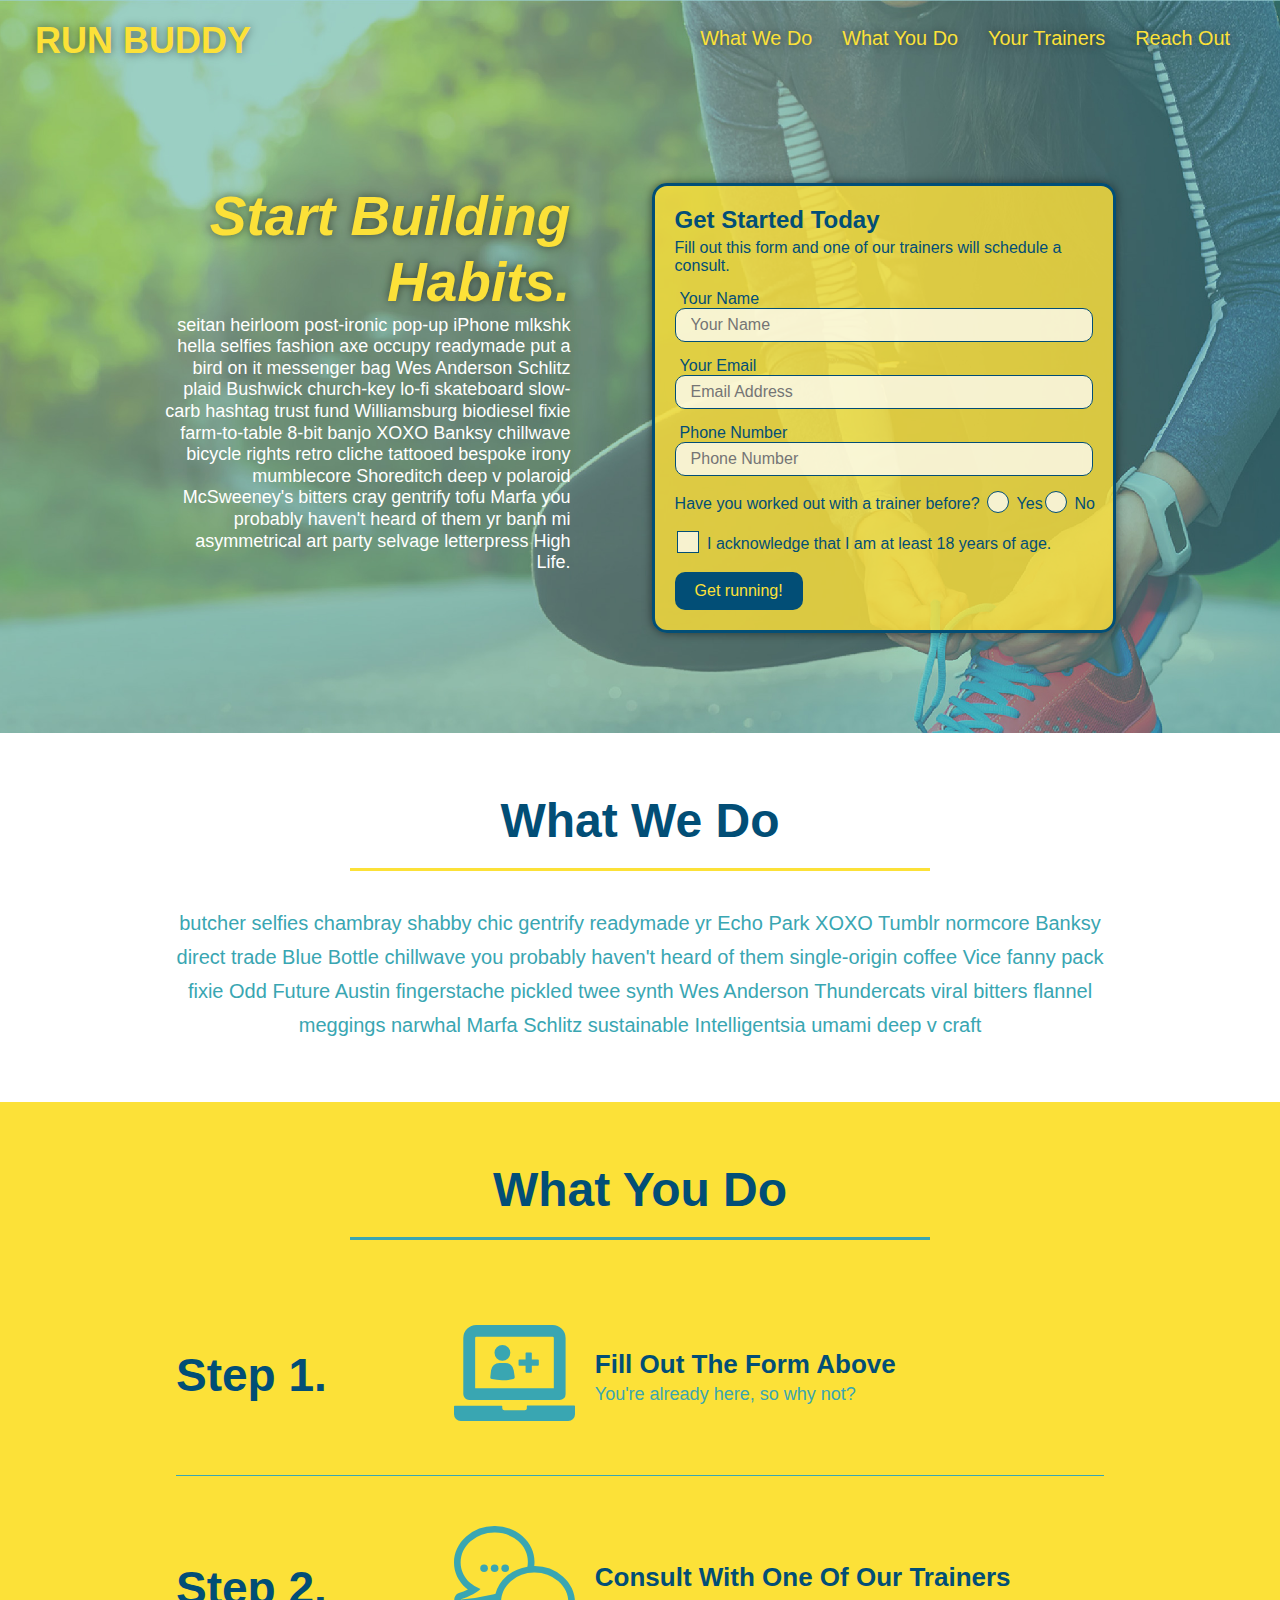
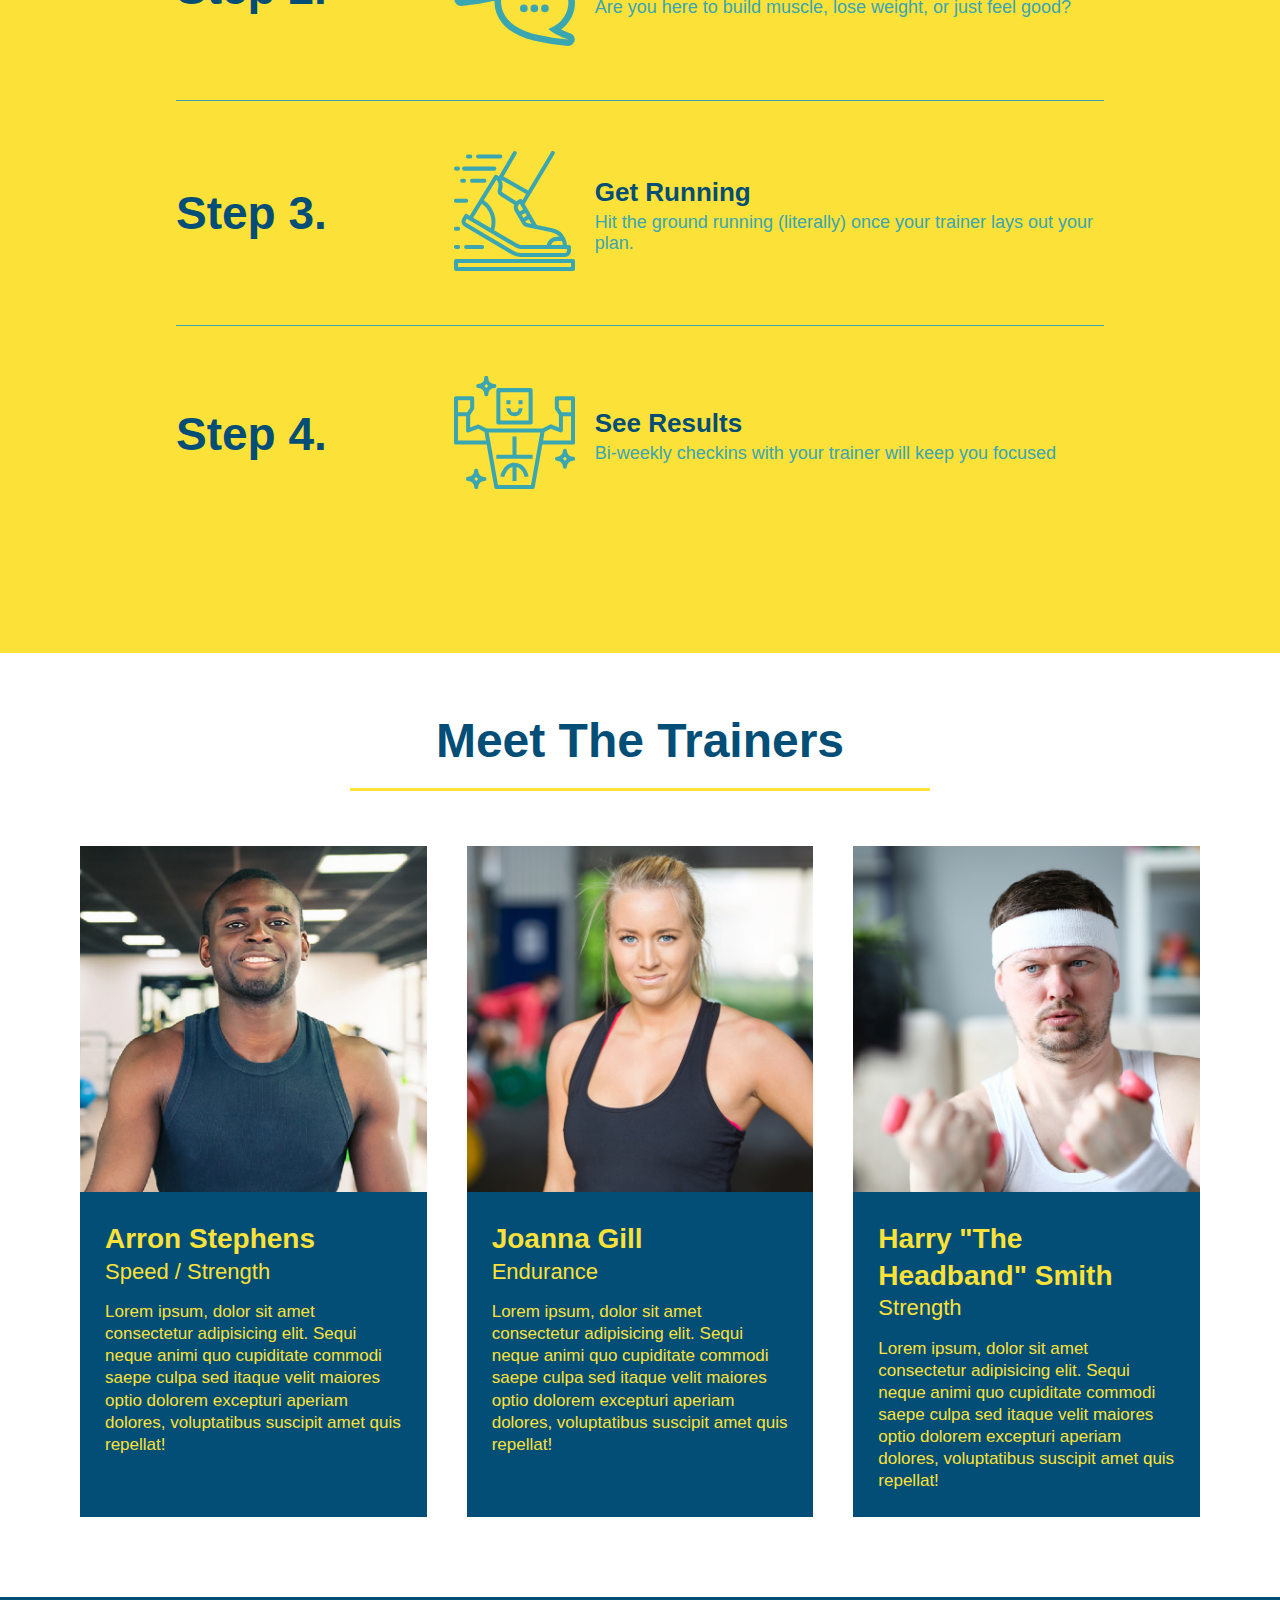
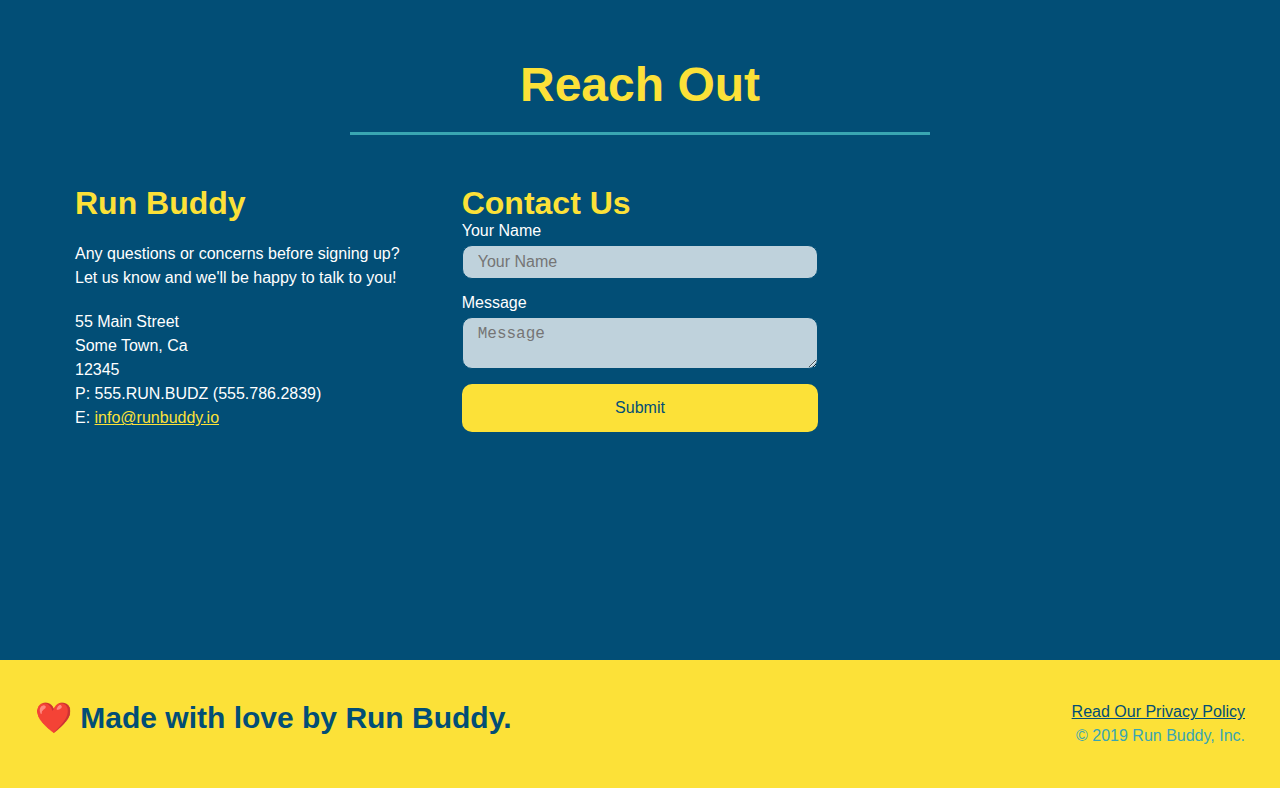
<file: index.html>
<!DOCTYPE html>
<html lang="en">
  <head>
    <meta charset="UTF-8" />
    <meta name="viewport" content="width=device-width, initial-scale=1.0" />
    <link rel="stylesheet" href="./assets/css/style.css">
    <title>Run Buddy</title>
  </head>
  <body>
    <!-- navigation tags - block level element -->
    <header>
      <h1>
        <a href="/">RUN BUDDY</a>
      </h1>
      <nav>
        <ul>
          <li>
            <a href="#what-we-do">What We Do</a>
          </li>
          <li>
            <a href="#what-you-do">What You Do</a>
          </li>
          <li>
            <a href="#your-trainers">Your Trainers</a>
          </li>
          <li>
            <a href="#reach-out">Reach Out</a>
          </li>
        </ul>
      </nav>
    </header>
    <!-- end navigation -->

    <!-- hero/jumbotron -->
    <section class="hero">
      <div class="hero-cta">
        <h2>Start Building Habits.</h2>
        <p>
          seitan heirloom post-ironic pop-up iPhone mlkshk hella selfies fashion axe occupy readymade put a bird on it
          messenger bag Wes Anderson Schlitz plaid Bushwick church-key lo-fi skateboard slow-carb hashtag trust fund
          Williamsburg biodiesel fixie farm-to-table 8-bit banjo XOXO Banksy chillwave bicycle rights retro cliche
          tattooed bespoke irony mumblecore Shoreditch deep v polaroid McSweeney's bitters cray gentrify tofu Marfa you
          probably haven't heard of them yr banh mi asymmetrical art party selvage letterpress High Life.
        </p>
      </div>

      <div class="hero-form">
        <h3>Get Started Today</h3>
        <p> Fill out this form and one of our trainers will schedule a consult. </p>
        <form>
          <label for="name">Your Name</label>
          <input type="text" placeholder="Your Name" id="name" name="name" class="form-input" />
          <label for="email">Your Email</label>
          <input type="email" placeholder="Email Address" id="email" name="email" class="form-input" />
          <label for="phone">Phone Number</label>
          <input type="tel" placeholder="Phone Number" name="phone" id="phone" class="form-input" />
          <p>
            Have you worked out with a trainer before? 
            <span class="radio-wrapper">
              <input type="radio" name="trainer-confirm" id="trainer-yes" />
              <label for="trainer-yes">Yes</label>
            </span>
            <span class="radio-wrapper">
              <input type="radio" name="trainer-confirm" id="trainer-no"/>
              <label for="trainer-no">No</label>
            </span>
          </p>
          <p>
            <span class="checkbox-wrapper">
              <input type="checkbox" name="checkpoint1" id="checkbox" />
              <label for="checkbox">I acknowledge that I am at least 18 years of age.</label>
            </span>
          </p>
          <button type="submit">
            Get running!
          </button>
        </form>
      </div>
    </section>
    <!-- end header -->

    <!-- "what we do" start - <section> -->
    <section id="what-we-do" class="intro">
      <div class="flex-row">
        <h2 class="section-title primary-border">
          What We Do
        </h2>
      </div>
      <div class="flex-row">
        <p>
          butcher selfies chambray shabby chic gentrify readymade yr Echo Park XOXO Tumblr normcore Banksy direct trade  Blue Bottle chillwave you probably haven't heard of them single-origin coffee Vice fanny pack fixie Odd Future Austin fingerstache pickled twee synth Wes Anderson Thundercats viral bitters flannel meggings narwhal Marfa Schlitz sustainable Intelligentsia umami deep v craft
        </p>
      </div>
    </section>
    <!-- end "what we do" -->

    <!-- "what you do" start -->
    <section id="what-you-do" class="steps">
      <div class="flex-row">
        <h2 class="section-title secondary-border">
          What You Do
        </h2> 
      </div>
      <div class="step">
        <h3>Step 1.</h3>
        <div class="step-info">
          <div class="step-img">
            <img src="./assets/images/step-1.svg" alt="" />
          </div>
          <div class="step-text">
            <h4>Fill Out The Form Above</h4>
            <p>You're already here, so why not?</p>
          </div>
        </div>
      </div>
      <div class="step">
        <h3>Step 2.</h3>
        <div class="step-info">
          <div class="step-img">
            <img src="./assets/images/step-2.svg" alt="" />
          </div>
          <div class="step-text">
            <h4>Consult With One Of Our Trainers</h4>
            <p>Are you here to build muscle, lose weight, or just feel good?</p>
          </div>
        </div>
      </div>
      <div class="step">
        <h3>Step 3.</h3>
        <div class="step-info">
          <div class="step-img">
            <img src="./assets/images/step-3.svg" alt="" />
          </div>
          <div class="step-text">
            <h4>Get Running</h4>
            <p>Hit the ground running (literally) once your trainer lays out your plan.</p>
          </div>
        </div>
      </div>
      <div class="step">
        <h3>Step 4.</h3>
        <div class="step-info">
          <div class="step-img">
            <img src="./assets/images/step-4.svg" alt="" />
          </div>
          <div class="step-text">
            <h4>See Results</h4>
            <p>Bi-weekly checkins with your trainer will keep you focused</p>
          </div>
        </div>
      </div>
    </section>
    <!-- "what you do" end -->

    <!-- "meet the trainers" start -->
    <section id="your-trainers">
      <div class="flex-row">
        <h2 class="section-title primary-border">
          Meet The Trainers
        </h2>
      </div>

      <div class="trainers">
        <article class="trainer">
          <img src="./assets/images/trainer-1.jpg" alt="Arron Stephens in his workout clothes, ready to pump iron" />
          <div class="trainer-bio">
            <h3 class="trainer-name">Arron Stephens</h3>
            <h4 class="trainer-role">Speed / Strength</h4>
            <p>Lorem ipsum, dolor sit amet consectetur adipisicing elit. Sequi neque animi quo cupiditate commodi saepe culpa sed itaque velit maiores optio dolorem excepturi aperiam dolores, voluptatibus suscipit amet quis repellat!</p>
          </div>
        </article>

        <article class="trainer">
          <img src="./assets/images/trainer-2.jpg" alt="Joanna Gill cooling off after a work out" />
          <div class="trainer-bio">
            <h3 class="trainer-name">Joanna Gill</h3>
            <h4 class="trainer-role">Endurance</h4>
            <p>Lorem ipsum, dolor sit amet consectetur adipisicing elit. Sequi neque animi quo cupiditate commodi saepe culpa sed itaque velit maiores optio dolorem excepturi aperiam dolores, voluptatibus suscipit amet quis repellat!</p>
            </div>
          </article>

        <article class="trainer">
          <img src="./assets/images/trainer-3.jpg" alt="Harry Smith wearing a headband and lifting comically small pink weights" />
          <div class="trainer-bio">
            <h3 class="trainer-name">Harry "The Headband" Smith</h3>
            <h4 class="trainer-role">Strength</h4>
            <p>Lorem ipsum, dolor sit amet consectetur adipisicing elit. Sequi neque animi quo cupiditate commodi saepe culpa sed itaque velit maiores optio dolorem excepturi aperiam dolores, voluptatibus suscipit amet quis repellat!</p>
          </div>
        </article>
      </div>
    </section>
    <!-- "meet the trainers" end -->

    <!-- "reach out" start -->
    <section id="reach-out" class="contact">
      <div class="flex-row">
        <h2 class="section-title secondary-border">
          Reach Out
        </h2>
      </div>

      <div class="contact-info">
        <div>
          <h3>Run Buddy</h3>
          <p>
            Any questions or concerns before signing up? 
            <br/>
            Let us know and we'll be happy to talk to you!
          </p>

          <address>
            55 Main Street <br/>
            Some Town, Ca <br/>
            12345<br/>
            P: 555.RUN.BUDZ (555.786.2839)<br/>
            E: <a href="mailto:info@runbuddy.io">info@runbuddy.io</a>
          </address>
          
        </div>

        <div class="contact-form">
          <h3>Contact Us</h3>
          <form>
            <label for="contact-name">Your Name</label>
            <input type="text" id="contact-name" placeholder="Your Name" />
        
            <label for="contact-message">Message</label>
            <textarea id="contact-message" placeholder="Message"></textarea>
        
            <button type="submit">Submit</button>
          </form>
        </div>
        
        <iframe
          src="https://www.google.com/maps/embed?pb=!1m14!1m12!1m3!1d12182.30520634488!2d-74.0652613!3d40.2407219!2m3!1f0!2f0!3f0!3m2!1i1024!2i768!4f13.1!5e0!3m2!1sen!2sus!4v1561060983193!5m2!1sen!2sus"
          frameborder="0" style="border:0" allowfullscreen>
        </iframe>
      </div>
    </section>
    <!-- "reach out" end -->

    <!-- footer -->
    <footer>
      <h2>❤️ Made with love by Run Buddy.</h2>
      <div>
        <a href="./privacy-policy.html">Read Our Privacy Policy</a><br/>
        &copy; 2019 Run Buddy, Inc.
      </div>
    </footer>
    <!-- footer end -->
  </body>
</html>
</file>
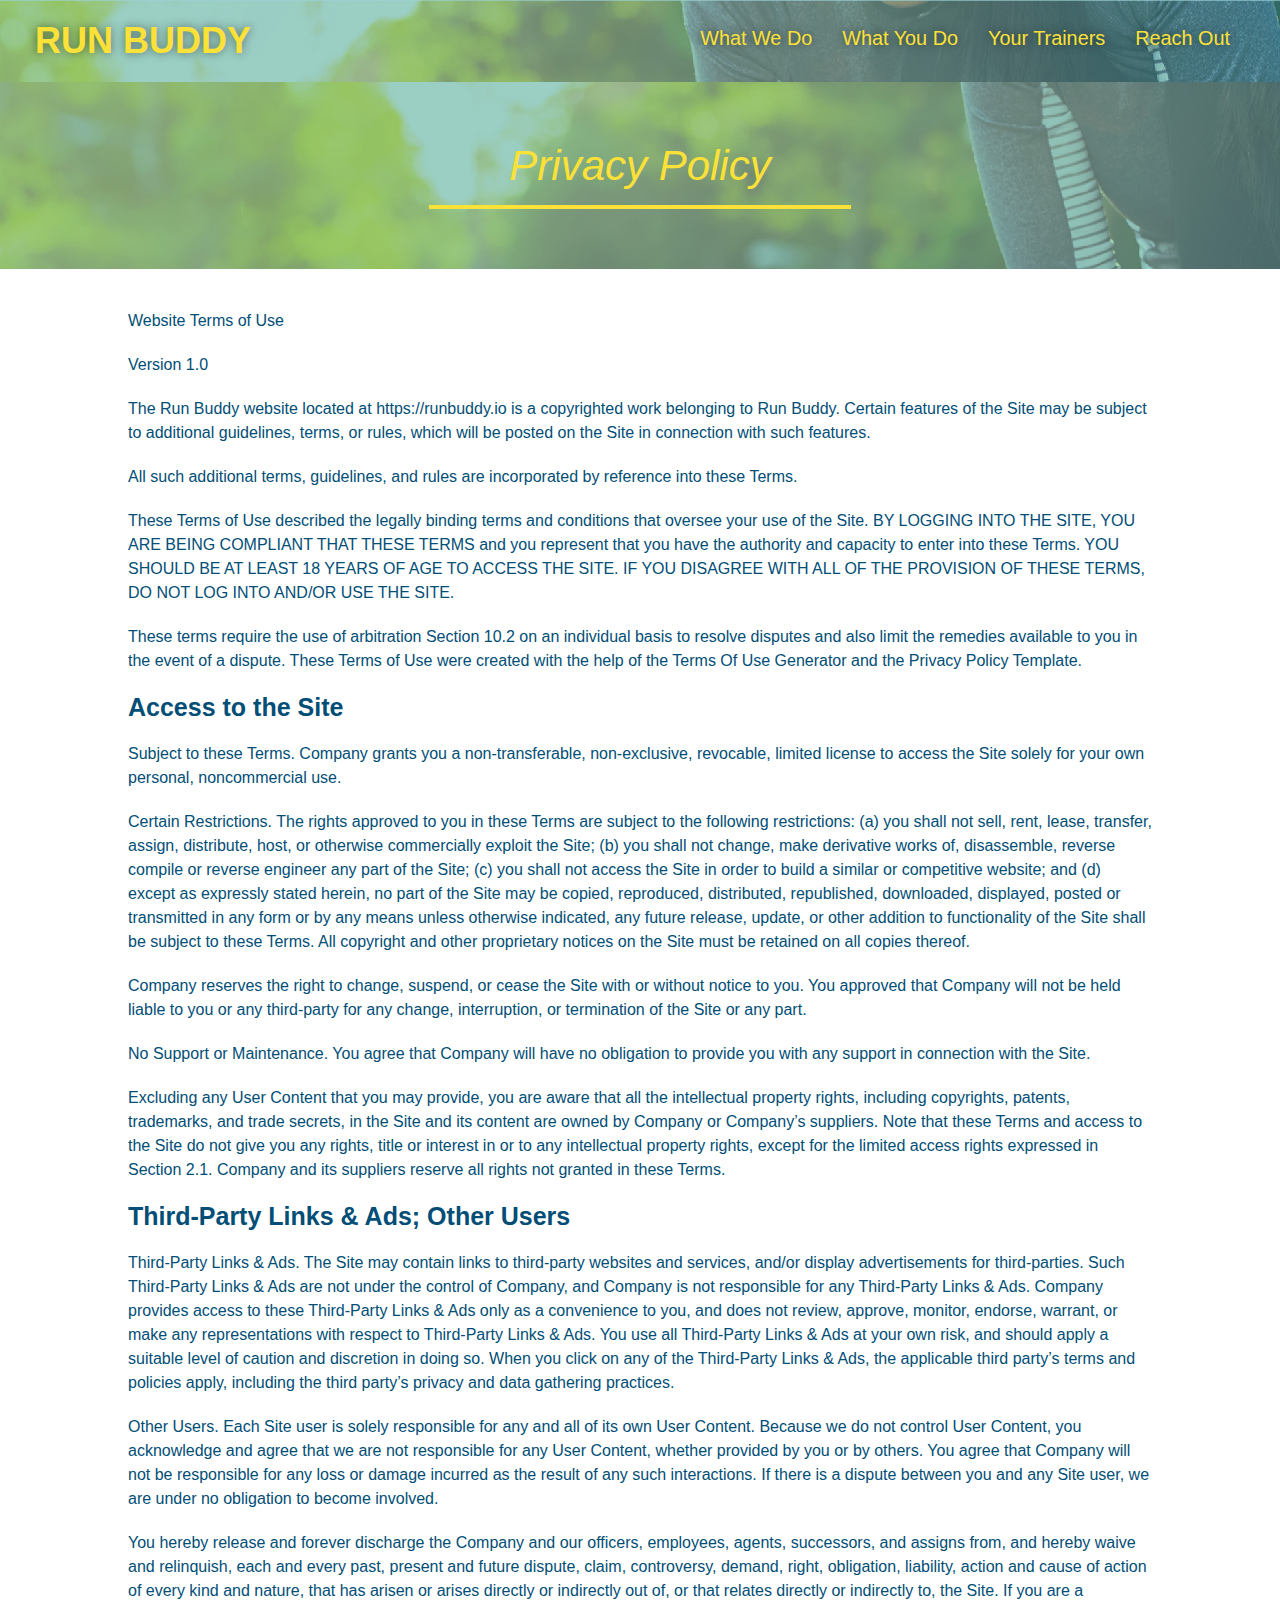
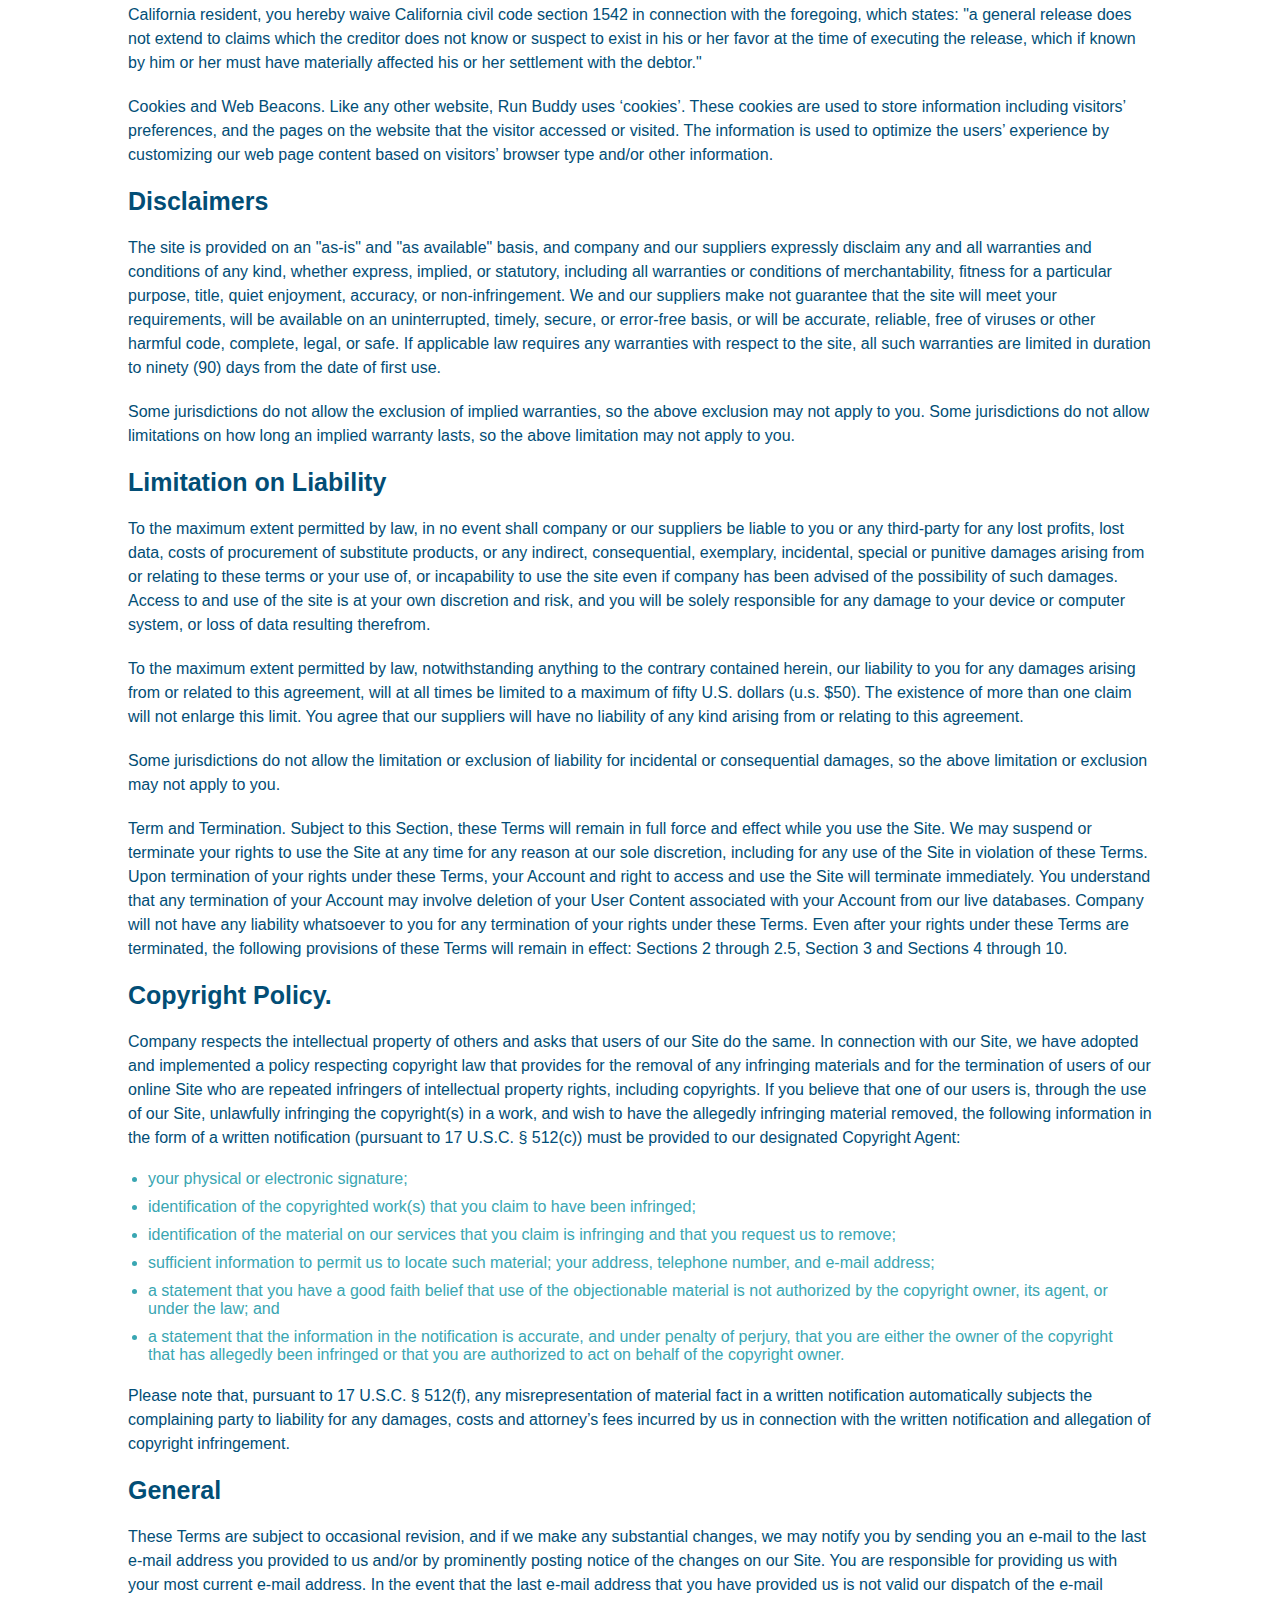
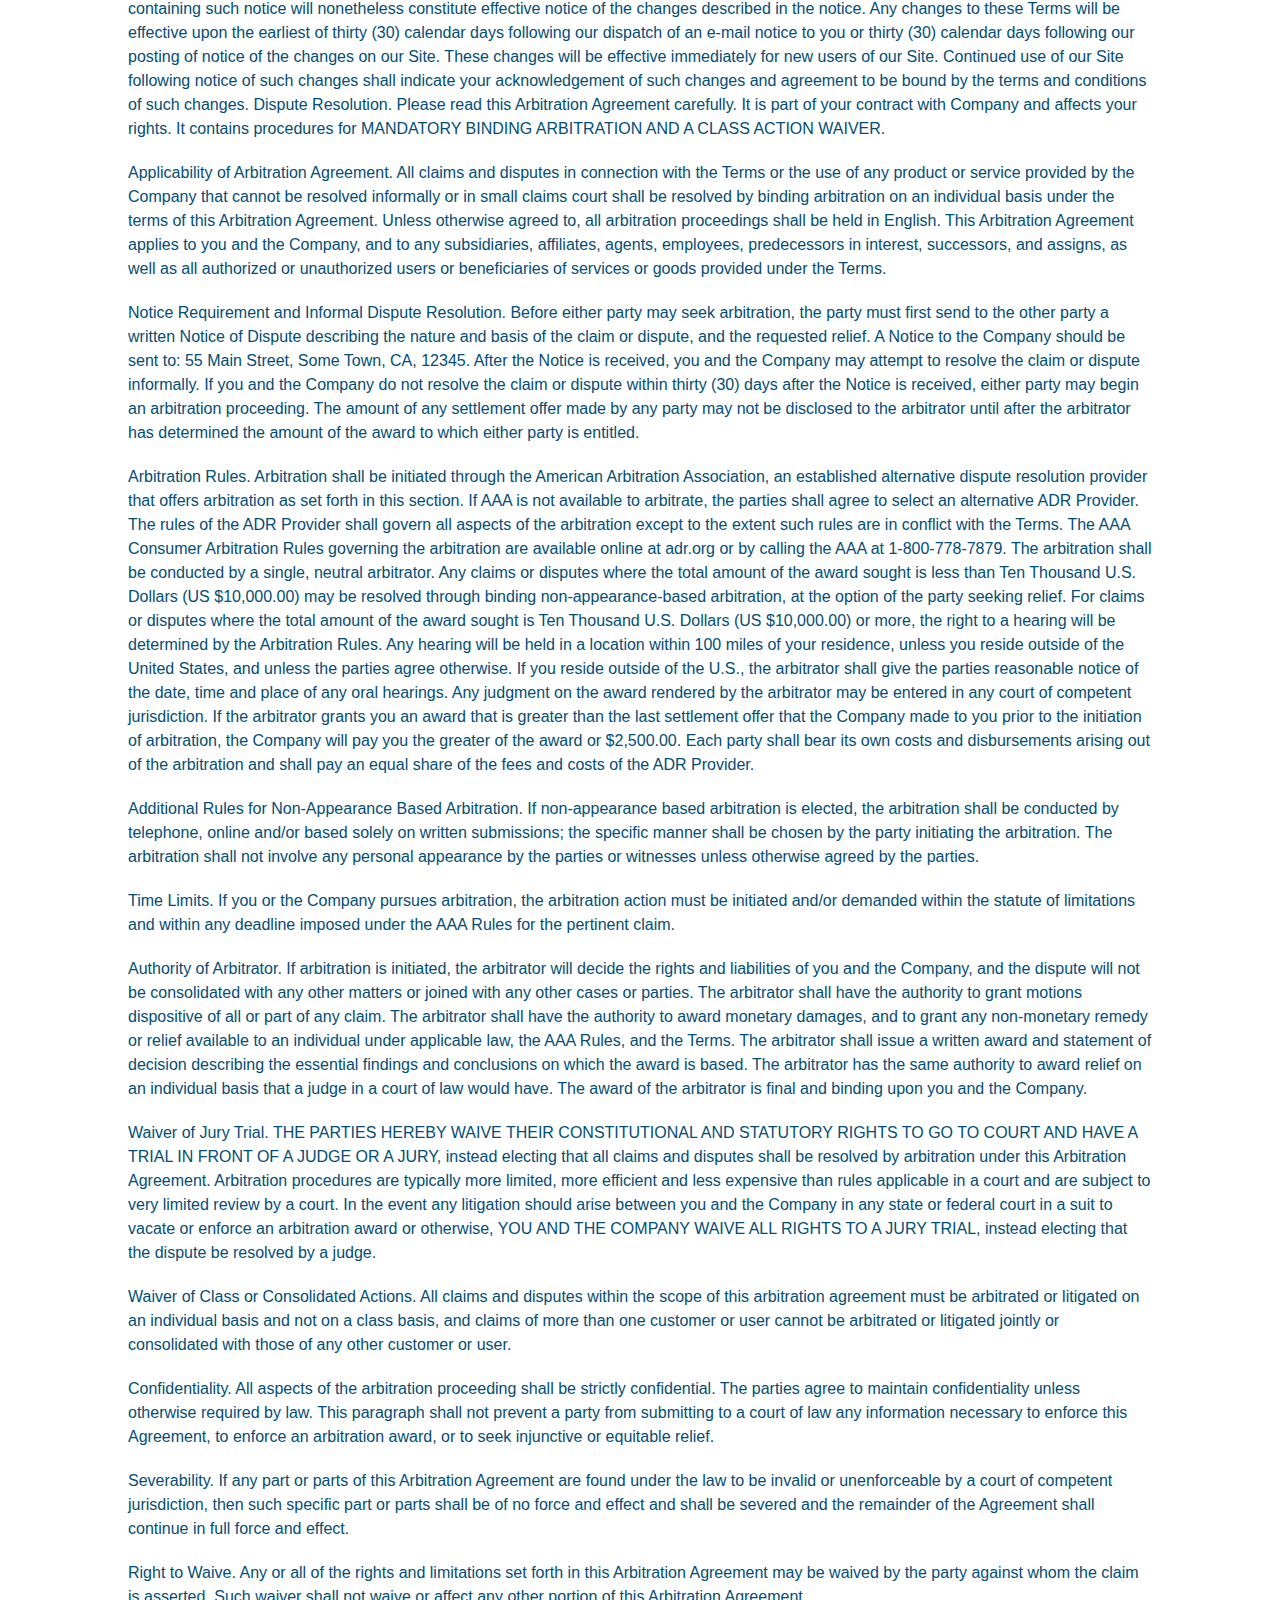
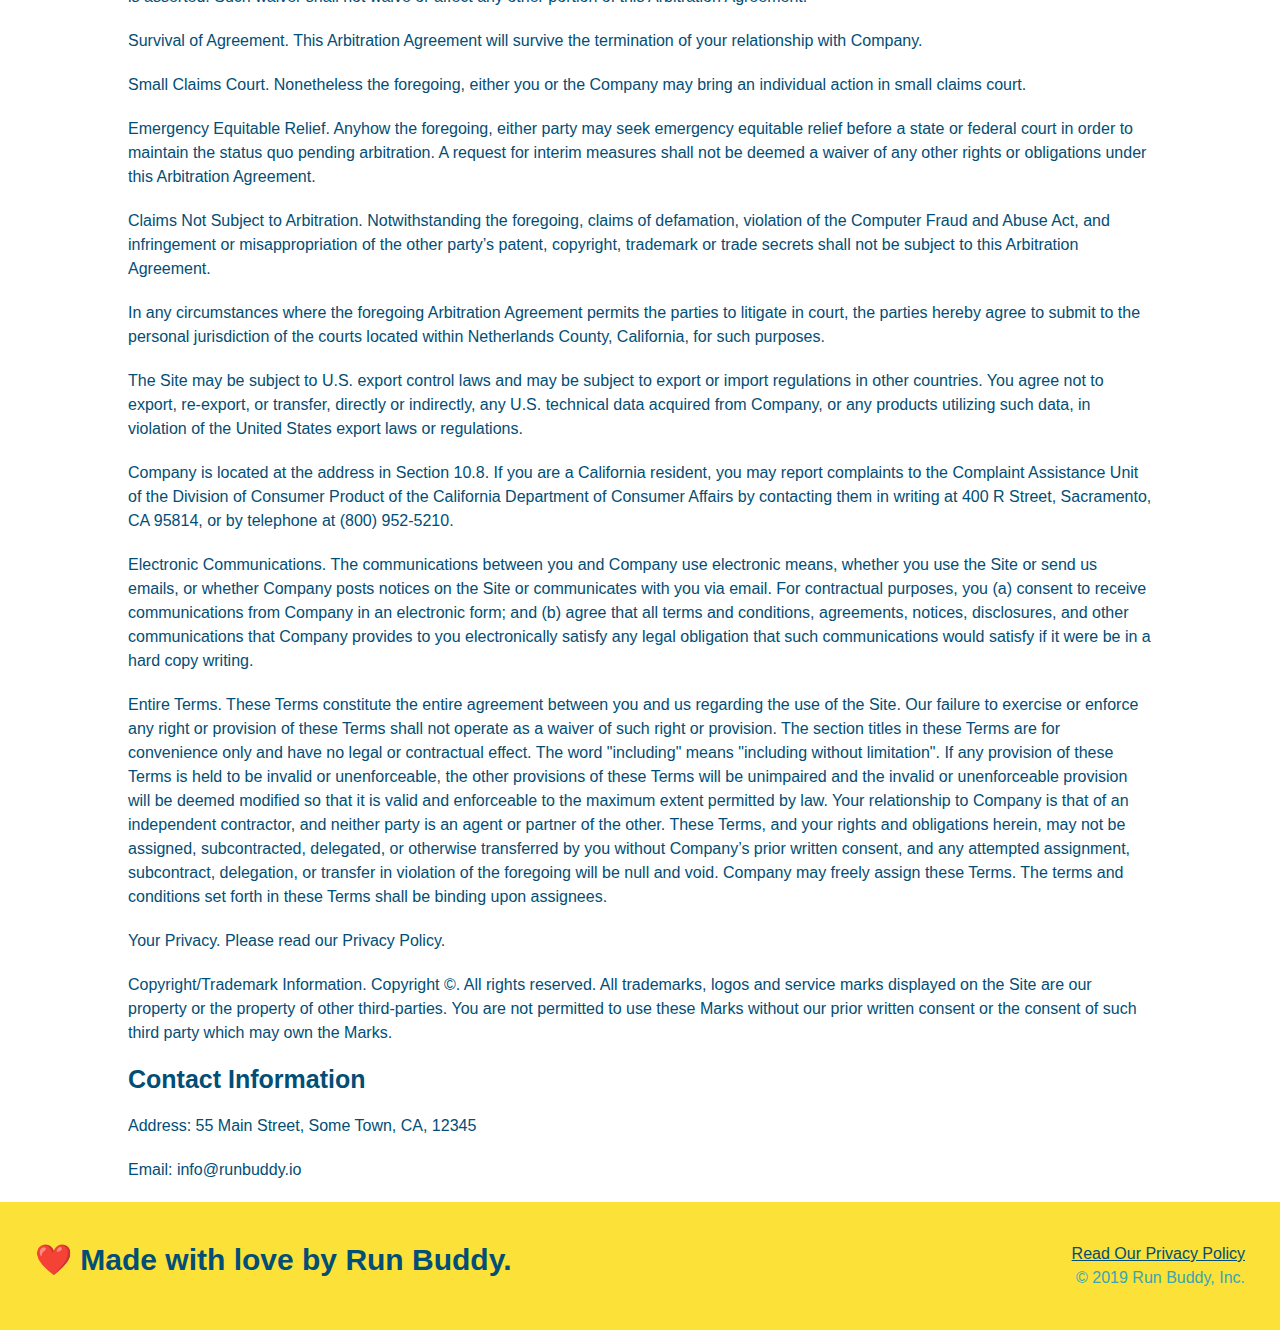
<file: privacy-policy.html>
<!DOCTYPE html>
<html lang="en">
  <head>
    <meta charset="UTF-8" />
    <meta name="viewport" content="width=device-width, initial-scale=1.0" />
    <link rel="stylesheet" href="./assets/css/style.css" />
    <link rel="stylesheet" href="./assets/css/secondary-styles.css" />
    <title>Run Buddy - Privacy Policy</title>
  </head>
  <body>
    <header>
      <h1>
        <a href="./index.html">RUN BUDDY</a>
      </h1>
      <nav>
        <ul>
          <li>
            <a href="./index.html#what-we-do">What We Do</a>
          </li>
          <li>
            <a href="./index.html#what-you-do">What You Do</a>
          </li>
          <li>
            <a href="./index.html#your-trainers">Your Trainers</a>
          </li>
          <li>
            <a href="./index.html#reach-out">Reach Out</a>
          </li>
        </ul>
      </nav>
    </header>
    <!-- end navigation -->

    <!-- hero/jumbotron -->
    <section class="hero">
      <h2 class="page-title">
        Privacy Policy
      </h2>
    </section>

    <!-- body copy -->
    <article class="secondary-content">
      <p>
        Website Terms of Use
      </p>

      <p>
        Version 1.0
      </p>

      <p>
        The Run Buddy website located at https://runbuddy.io is a copyrighted work belonging to Run Buddy. Certain
        features of the Site may be subject to additional guidelines, terms, or rules, which will be posted on the Site
        in connection with such features.
      </p>

      <p>
        All such additional terms, guidelines, and rules are incorporated by reference into these Terms.
      </p>

      <p>
        These Terms of Use described the legally binding terms and conditions that oversee your use of the Site. BY
        LOGGING INTO THE SITE, YOU ARE BEING COMPLIANT THAT THESE TERMS and you represent that you have the authority
        and capacity to enter into these Terms. YOU SHOULD BE AT LEAST 18 YEARS OF AGE TO ACCESS THE SITE. IF YOU
        DISAGREE WITH ALL OF THE PROVISION OF THESE TERMS, DO NOT LOG INTO AND/OR USE THE SITE.
      </p>

      <p>
        These terms require the use of arbitration Section 10.2 on an individual basis to resolve disputes and also
        limit the remedies available to you in the event of a dispute. These Terms of Use were created with the help of
        the Terms Of Use Generator and the Privacy Policy Template.
      </p>

      <h3>
        Access to the Site
      </h3>

      <p>
        Subject to these Terms. Company grants you a non-transferable, non-exclusive, revocable, limited license to
        access the Site solely for your own personal, noncommercial use.
      </p>

      <p>
        Certain Restrictions. The rights approved to you in these Terms are subject to the following restrictions: (a)
        you shall not sell, rent, lease, transfer, assign, distribute, host, or otherwise commercially exploit the Site;
        (b) you shall not change, make derivative works of, disassemble, reverse compile or reverse engineer any part of
        the Site; (c) you shall not access the Site in order to build a similar or competitive website; and (d) except
        as expressly stated herein, no part of the Site may be copied, reproduced, distributed, republished, downloaded,
        displayed, posted or transmitted in any form or by any means unless otherwise indicated, any future release,
        update, or other addition to functionality of the Site shall be subject to these Terms. All copyright and other
        proprietary notices on the Site must be retained on all copies thereof.
      </p>

      <p>
        Company reserves the right to change, suspend, or cease the Site with or without notice to you. You approved
        that Company will not be held liable to you or any third-party for any change, interruption, or termination of
        the Site or any part.
      </p>

      <p>
        No Support or Maintenance. You agree that Company will have no obligation to provide you with any support in
        connection with the Site.
      </p>

      <p>
        Excluding any User Content that you may provide, you are aware that all the intellectual property rights,
        including copyrights, patents, trademarks, and trade secrets, in the Site and its content are owned by Company
        or Company’s suppliers. Note that these Terms and access to the Site do not give you any rights, title or
        interest in or to any intellectual property rights, except for the limited access rights expressed in Section
        2.1. Company and its suppliers reserve all rights not granted in these Terms.
      </p>

      <h3>
        Third-Party Links & Ads; Other Users
      </h3>

      <p>
        Third-Party Links & Ads. The Site may contain links to third-party websites and services, and/or display
        advertisements for third-parties. Such Third-Party Links & Ads are not under the control of Company, and Company
        is not responsible for any Third-Party Links & Ads. Company provides access to these Third-Party Links & Ads
        only as a convenience to you, and does not review, approve, monitor, endorse, warrant, or make any
        representations with respect to Third-Party Links & Ads. You use all Third-Party Links & Ads at your own risk,
        and should apply a suitable level of caution and discretion in doing so. When you click on any of the
        Third-Party Links & Ads, the applicable third party’s terms and policies apply, including the third party’s
        privacy and data gathering practices.
      </p>

      <p>
        Other Users. Each Site user is solely responsible for any and all of its own User Content. Because we do not
        control User Content, you acknowledge and agree that we are not responsible for any User Content, whether
        provided by you or by others. You agree that Company will not be responsible for any loss or damage incurred as
        the result of any such interactions. If there is a dispute between you and any Site user, we are under no
        obligation to become involved.
      </p>

      <p>
        You hereby release and forever discharge the Company and our officers, employees, agents, successors, and
        assigns from, and hereby waive and relinquish, each and every past, present and future dispute, claim,
        controversy, demand, right, obligation, liability, action and cause of action of every kind and nature, that has
        arisen or arises directly or indirectly out of, or that relates directly or indirectly to, the Site. If you are
        a California resident, you hereby waive California civil code section 1542 in connection with the foregoing,
        which states: "a general release does not extend to claims which the creditor does not know or suspect to exist
        in his or her favor at the time of executing the release, which if known by him or her must have materially
        affected his or her settlement with the debtor."
      </p>

      <p>
        Cookies and Web Beacons. Like any other website, Run Buddy uses ‘cookies’. These cookies are used to store
        information including visitors’ preferences, and the pages on the website that the visitor accessed or visited.
        The information is used to optimize the users’ experience by customizing our web page content based on visitors’
        browser type and/or other information.
      </p>

      <h3>
        Disclaimers
      </h3>

      <p>
        The site is provided on an "as-is" and "as available" basis, and company and our suppliers expressly disclaim
        any and all warranties and conditions of any kind, whether express, implied, or statutory, including all
        warranties or conditions of merchantability, fitness for a particular purpose, title, quiet enjoyment, accuracy,
        or non-infringement. We and our suppliers make not guarantee that the site will meet your requirements, will be
        available on an uninterrupted, timely, secure, or error-free basis, or will be accurate, reliable, free of
        viruses or other harmful code, complete, legal, or safe. If applicable law requires any warranties with respect
        to the site, all such warranties are limited in duration to ninety (90) days from the date of first use.
      </p>

      <p>
        Some jurisdictions do not allow the exclusion of implied warranties, so the above exclusion may not apply to
        you. Some jurisdictions do not allow limitations on how long an implied warranty lasts, so the above limitation
        may not apply to you.
      </p>

      <h3>
        Limitation on Liability
      </h3>

      <p>
        To the maximum extent permitted by law, in no event shall company or our suppliers be liable to you or any
        third-party for any lost profits, lost data, costs of procurement of substitute products, or any indirect,
        consequential, exemplary, incidental, special or punitive damages arising from or relating to these terms or
        your use of, or incapability to use the site even if company has been advised of the possibility of such
        damages. Access to and use of the site is at your own discretion and risk, and you will be solely responsible
        for any damage to your device or computer system, or loss of data resulting therefrom.
      </p>

      <p>
        To the maximum extent permitted by law, notwithstanding anything to the contrary contained herein, our liability
        to you for any damages arising from or related to this agreement, will at all times be limited to a maximum of
        fifty U.S. dollars (u.s. $50). The existence of more than one claim will not enlarge this limit. You agree that
        our suppliers will have no liability of any kind arising from or relating to this agreement.
      </p>

      <p>
        Some jurisdictions do not allow the limitation or exclusion of liability for incidental or consequential
        damages, so the above limitation or exclusion may not apply to you.
      </p>

      <p>
        Term and Termination. Subject to this Section, these Terms will remain in full force and effect while you use
        the Site. We may suspend or terminate your rights to use the Site at any time for any reason at our sole
        discretion, including for any use of the Site in violation of these Terms. Upon termination of your rights under
        these Terms, your Account and right to access and use the Site will terminate immediately. You understand that
        any termination of your Account may involve deletion of your User Content associated with your Account from our
        live databases. Company will not have any liability whatsoever to you for any termination of your rights under
        these Terms. Even after your rights under these Terms are terminated, the following provisions of these Terms
        will remain in effect: Sections 2 through 2.5, Section 3 and Sections 4 through 10.
      </p>

      <h3>
        Copyright Policy.
      </h3>

      <p>
        Company respects the intellectual property of others and asks that users of our Site do the same. In connection
        with our Site, we have adopted and implemented a policy respecting copyright law that provides for the removal
        of any infringing materials and for the termination of users of our online Site who are repeated infringers of
        intellectual property rights, including copyrights. If you believe that one of our users is, through the use of
        our Site, unlawfully infringing the copyright(s) in a work, and wish to have the allegedly infringing material
        removed, the following information in the form of a written notification (pursuant to 17 U.S.C. § 512(c)) must
        be provided to our designated Copyright Agent:
      </p>

      <ul>
        <li>
          your physical or electronic signature;
        </li>
        <li>
          identification of the copyrighted work(s) that you claim to have been infringed;
        </li>
        <li>
          identification of the material on our services that you claim is infringing and that you request us to remove;
        </li>
        <li>
          sufficient information to permit us to locate such material; your address, telephone number, and e-mail
          address;
        </li>
        <li>
          a statement that you have a good faith belief that use of the objectionable material is not authorized by the
          copyright owner, its agent, or under the law; and
        </li>
        <li>
          a statement that the information in the notification is accurate, and under penalty of perjury, that you are
          either the owner of the copyright that has allegedly been infringed or that you are authorized to act on
          behalf of the copyright owner.
        </li>
      </ul>

      <p>
        Please note that, pursuant to 17 U.S.C. § 512(f), any misrepresentation of material fact in a written
        notification automatically subjects the complaining party to liability for any damages, costs and attorney’s
        fees incurred by us in connection with the written notification and allegation of copyright infringement.
      </p>

      <h3>
        General
      </h3>

      <p>
        These Terms are subject to occasional revision, and if we make any substantial changes, we may notify you by
        sending you an e-mail to the last e-mail address you provided to us and/or by prominently posting notice of the
        changes on our Site. You are responsible for providing us with your most current e-mail address. In the event
        that the last e-mail address that you have provided us is not valid our dispatch of the e-mail containing such
        notice will nonetheless constitute effective notice of the changes described in the notice. Any changes to these
        Terms will be effective upon the earliest of thirty (30) calendar days following our dispatch of an e-mail
        notice to you or thirty (30) calendar days following our posting of notice of the changes on our Site. These
        changes will be effective immediately for new users of our Site. Continued use of our Site following notice of
        such changes shall indicate your acknowledgement of such changes and agreement to be bound by the terms and
        conditions of such changes. Dispute Resolution. Please read this Arbitration Agreement carefully. It is part of
        your contract with Company and affects your rights. It contains procedures for MANDATORY BINDING ARBITRATION AND
        A CLASS ACTION WAIVER.
      </p>

      <p>
        Applicability of Arbitration Agreement. All claims and disputes in connection with the Terms or the use of any
        product or service provided by the Company that cannot be resolved informally or in small claims court shall be
        resolved by binding arbitration on an individual basis under the terms of this Arbitration Agreement. Unless
        otherwise agreed to, all arbitration proceedings shall be held in English. This Arbitration Agreement applies to
        you and the Company, and to any subsidiaries, affiliates, agents, employees, predecessors in interest,
        successors, and assigns, as well as all authorized or unauthorized users or beneficiaries of services or goods
        provided under the Terms.
      </p>

      <p>
        Notice Requirement and Informal Dispute Resolution. Before either party may seek arbitration, the party must
        first send to the other party a written Notice of Dispute describing the nature and basis of the claim or
        dispute, and the requested relief. A Notice to the Company should be sent to: 55 Main Street, Some Town, CA,
        12345. After the Notice is received, you and the Company may attempt to resolve the claim or dispute informally.
        If you and the Company do not resolve the claim or dispute within thirty (30) days after the Notice is received,
        either party may begin an arbitration proceeding. The amount of any settlement offer made by any party may not
        be disclosed to the arbitrator until after the arbitrator has determined the amount of the award to which either
        party is entitled.
      </p>

      <p>
        Arbitration Rules. Arbitration shall be initiated through the American Arbitration Association, an established
        alternative dispute resolution provider that offers arbitration as set forth in this section. If AAA is not
        available to arbitrate, the parties shall agree to select an alternative ADR Provider. The rules of the ADR
        Provider shall govern all aspects of the arbitration except to the extent such rules are in conflict with the
        Terms. The AAA Consumer Arbitration Rules governing the arbitration are available online at adr.org or by
        calling the AAA at 1-800-778-7879. The arbitration shall be conducted by a single, neutral arbitrator. Any
        claims or disputes where the total amount of the award sought is less than Ten Thousand U.S. Dollars (US
        $10,000.00) may be resolved through binding non-appearance-based arbitration, at the option of the party seeking
        relief. For claims or disputes where the total amount of the award sought is Ten Thousand U.S. Dollars (US
        $10,000.00) or more, the right to a hearing will be determined by the Arbitration Rules. Any hearing will be
        held in a location within 100 miles of your residence, unless you reside outside of the United States, and
        unless the parties agree otherwise. If you reside outside of the U.S., the arbitrator shall give the parties
        reasonable notice of the date, time and place of any oral hearings. Any judgment on the award rendered by the
        arbitrator may be entered in any court of competent jurisdiction. If the arbitrator grants you an award that is
        greater than the last settlement offer that the Company made to you prior to the initiation of arbitration, the
        Company will pay you the greater of the award or $2,500.00. Each party shall bear its own costs and
        disbursements arising out of the arbitration and shall pay an equal share of the fees and costs of the ADR
        Provider.
      </p>

      <p>
        Additional Rules for Non-Appearance Based Arbitration. If non-appearance based arbitration is elected, the
        arbitration shall be conducted by telephone, online and/or based solely on written submissions; the specific
        manner shall be chosen by the party initiating the arbitration. The arbitration shall not involve any personal
        appearance by the parties or witnesses unless otherwise agreed by the parties.
      </p>

      <p>
        Time Limits. If you or the Company pursues arbitration, the arbitration action must be initiated and/or demanded
        within the statute of limitations and within any deadline imposed under the AAA Rules for the pertinent claim.
      </p>

      <p>
        Authority of Arbitrator. If arbitration is initiated, the arbitrator will decide the rights and liabilities of
        you and the Company, and the dispute will not be consolidated with any other matters or joined with any other
        cases or parties. The arbitrator shall have the authority to grant motions dispositive of all or part of any
        claim. The arbitrator shall have the authority to award monetary damages, and to grant any non-monetary remedy
        or relief available to an individual under applicable law, the AAA Rules, and the Terms. The arbitrator shall
        issue a written award and statement of decision describing the essential findings and conclusions on which the
        award is based. The arbitrator has the same authority to award relief on an individual basis that a judge in a
        court of law would have. The award of the arbitrator is final and binding upon you and the Company.
      </p>

      <p>
        Waiver of Jury Trial. THE PARTIES HEREBY WAIVE THEIR CONSTITUTIONAL AND STATUTORY RIGHTS TO GO TO COURT AND HAVE
        A TRIAL IN FRONT OF A JUDGE OR A JURY, instead electing that all claims and disputes shall be resolved by
        arbitration under this Arbitration Agreement. Arbitration procedures are typically more limited, more efficient
        and less expensive than rules applicable in a court and are subject to very limited review by a court. In the
        event any litigation should arise between you and the Company in any state or federal court in a suit to vacate
        or enforce an arbitration award or otherwise, YOU AND THE COMPANY WAIVE ALL RIGHTS TO A JURY TRIAL, instead
        electing that the dispute be resolved by a judge.
      </p>

      <p>
        Waiver of Class or Consolidated Actions. All claims and disputes within the scope of this arbitration agreement
        must be arbitrated or litigated on an individual basis and not on a class basis, and claims of more than one
        customer or user cannot be arbitrated or litigated jointly or consolidated with those of any other customer or
        user.
      </p>

      <p>
        Confidentiality. All aspects of the arbitration proceeding shall be strictly confidential. The parties agree to
        maintain confidentiality unless otherwise required by law. This paragraph shall not prevent a party from
        submitting to a court of law any information necessary to enforce this Agreement, to enforce an arbitration
        award, or to seek injunctive or equitable relief.
      </p>

      <p>
        Severability. If any part or parts of this Arbitration Agreement are found under the law to be invalid or
        unenforceable by a court of competent jurisdiction, then such specific part or parts shall be of no force and
        effect and shall be severed and the remainder of the Agreement shall continue in full force and effect.
      </p>

      <p>
        Right to Waive. Any or all of the rights and limitations set forth in this Arbitration Agreement may be waived
        by the party against whom the claim is asserted. Such waiver shall not waive or affect any other portion of this
        Arbitration Agreement.
      </p>

      <p>
        Survival of Agreement. This Arbitration Agreement will survive the termination of your relationship with
        Company.
      </p>

      <p>
        Small Claims Court. Nonetheless the foregoing, either you or the Company may bring an individual action in small
        claims court.
      </p>

      <p>
        Emergency Equitable Relief. Anyhow the foregoing, either party may seek emergency equitable relief before a
        state or federal court in order to maintain the status quo pending arbitration. A request for interim measures
        shall not be deemed a waiver of any other rights or obligations under this Arbitration Agreement.
      </p>

      <p>
        Claims Not Subject to Arbitration. Notwithstanding the foregoing, claims of defamation, violation of the
        Computer Fraud and Abuse Act, and infringement or misappropriation of the other party’s patent, copyright,
        trademark or trade secrets shall not be subject to this Arbitration Agreement.
      </p>

      <p>
        In any circumstances where the foregoing Arbitration Agreement permits the parties to litigate in court, the
        parties hereby agree to submit to the personal jurisdiction of the courts located within Netherlands County,
        California, for such purposes.
      </p>

      <p>
        The Site may be subject to U.S. export control laws and may be subject to export or import regulations in other
        countries. You agree not to export, re-export, or transfer, directly or indirectly, any U.S. technical data
        acquired from Company, or any products utilizing such data, in violation of the United States export laws or
        regulations.
      </p>

      <p>
        Company is located at the address in Section 10.8. If you are a California resident, you may report complaints
        to the Complaint Assistance Unit of the Division of Consumer Product of the California Department of Consumer
        Affairs by contacting them in writing at 400 R Street, Sacramento, CA 95814, or by telephone at (800) 952-5210.
      </p>

      <p>
        Electronic Communications. The communications between you and Company use electronic means, whether you use the
        Site or send us emails, or whether Company posts notices on the Site or communicates with you via email. For
        contractual purposes, you (a) consent to receive communications from Company in an electronic form; and (b)
        agree that all terms and conditions, agreements, notices, disclosures, and other communications that Company
        provides to you electronically satisfy any legal obligation that such communications would satisfy if it were be
        in a hard copy writing.
      </p>

      <p>
        Entire Terms. These Terms constitute the entire agreement between you and us regarding the use of the Site. Our
        failure to exercise or enforce any right or provision of these Terms shall not operate as a waiver of such right
        or provision. The section titles in these Terms are for convenience only and have no legal or contractual
        effect. The word "including" means "including without limitation". If any provision of these Terms is held to be
        invalid or unenforceable, the other provisions of these Terms will be unimpaired and the invalid or
        unenforceable provision will be deemed modified so that it is valid and enforceable to the maximum extent
        permitted by law. Your relationship to Company is that of an independent contractor, and neither party is an
        agent or partner of the other. These Terms, and your rights and obligations herein, may not be assigned,
        subcontracted, delegated, or otherwise transferred by you without Company’s prior written consent, and any
        attempted assignment, subcontract, delegation, or transfer in violation of the foregoing will be null and void.
        Company may freely assign these Terms. The terms and conditions set forth in these Terms shall be binding upon
        assignees.
      </p>

      <p>
        Your Privacy. Please read our Privacy Policy.
      </p>

      <p>
        Copyright/Trademark Information. Copyright ©. All rights reserved. All trademarks, logos and service marks
        displayed on the Site are our property or the property of other third-parties. You are not permitted to use
        these Marks without our prior written consent or the consent of such third party which may own the Marks.
      </p>

      <h3>
        Contact Information
      </h3>

      <p>
        Address: 55 Main Street, Some Town, CA, 12345
      </p>

      <p>
        Email: info@runbuddy.io
      </p>
    </article>

    <!-- footer -->
    <footer>
      <h2>❤️ Made with love by Run Buddy.</h2>

      <div>
        <a href="./privacy-policy.html">Read Our Privacy Policy</a> <br/>
        &copy; 2019 Run Buddy, Inc.
      </div>
    </footer>
    <!-- footer end -->
  </body>
</html>
</file>
<file: assets/css/style.css>
:root {
  --primary-color: #fce138;
  --secondary-color: #024e76;
  --tertiary-color: #39a6b2;
}

* {
  box-sizing: border-box;
  margin: 0;
  padding: 0;
}

body {
  color: var(--tertiary-color);
  font-family: Helvetica, Arial, sans-serif;
}


/* HEADER / NAV BAR STYLES START */

header {
  padding: 20px 35px;
  background-color: var(--tertiary-color);
  display: flex;
  justify-content: space-between;
  flex-wrap: wrap;
  position: sticky;
  position: -webkit-sticky;
  top: 0;
  background-image: url("../images/hero-bg.jpg");
  background-size: cover;
  background-attachment: fixed;
  background-position: 80%;
  z-index: 9999;
}

header h1 {
  font-weight: bold;
  margin: 0;
  font-size: 36px;
  color: var(--primary-color);
  text-shadow: 0 0 10px rgba(0, 0, 0, 0.5);
}

header a {
  text-decoration: none;
  color: var(--primary-color);
}

header nav {
  margin: 7px 0;
}

header nav ul {
  display: flex;
  flex-wrap: wrap;
  justify-content: space-between;
  align-items: center;
  list-style: none;
}

header nav ul li a {
  padding: 10px 15px;
  font-weight: lighter;
  font-size: 1.55vw;
  text-shadow: 0 0 10px rgba(0, 0, 0, 0.5);
}

header nav ul li a:hover {
  background: var(--primary-color);
  color: var(--secondary-color);
  border-radius: 15px;
  text-shadow: none;
}

/* HEADER / NAVBAR STYLES END */



/* FOOTER STYLES START */
footer {
  background: var(--primary-color);
  padding: 40px 35px;
  display: flex;
  justify-content: space-between;
  flex-wrap: wrap;
  width: 100%;
}

footer h2 {
  color: var(--secondary-color);
  font-size: 30px;
  margin: 0;
}

footer div {
  line-height: 1.5;
  text-align: right;
}

footer a {
  color: var(--secondary-color);
}
/* END FOOTER STYLES */

/* STYLE ALL SECTION TAGS */
section {
  padding: 60px;
}

/* HERO STYLES START */
.hero {
  background-image: url('../images/hero-bg.jpg');
  background-size: cover;
  display: flex;
  justify-content: center;
  flex-wrap: wrap;
  align-items: flex-start;
  background-attachment: fixed;
  background-position: 80%;
}

.hero-cta {
  width: 35%;
  text-align: right;
  margin: 3.5%;
  color: #fff;
  font-size: 18px;
  line-height: 1.2;
}

.hero-cta h2 {
  font-style: italic;
  font-size: 55px;
  color: var(--primary-color);
  text-shadow: 0 0 10px rgba(0, 0, 0, 0.5);
}

.hero-form {
  border: 3px solid var(--secondary-color);
  background-color: rgba(255, 225, 56, 0.8);
  padding: 20px;
  color: var(--secondary-color);
  width: 40%;
  margin: 3.5%;
  border-radius: 15px;
  box-shadow: 0 0 10px rgba(0, 0, 0, 0.5);
}

.hero-form button:hover {
  background-color: var(--tertiary-color);  
}

.hero-form h3 {
  font-size: 24px;
  margin: 0;
}
.hero-form p {
  margin: 5px 0 15px 0;
}

.form-input {
  border: 1px solid var(--secondary-color);
  display: block;
  padding: 7px 15px;
  font-size: 16px;
  color: var(--secondary-color);
  width: 100%;
  margin-bottom: 15px; 
  border-radius: 10px;
  background-color: rgba(255,255,255, 0.75);
}

.checkbox-wrapper input, .radio-wrapper input {
  opacity: 0;
}

.checkbox-wrapper label, .radio-wrapper label {
  position: relative;
  left: 10px;
  margin: 10px;
  line-height: 1.6;
}

.checkbox-wrapper label::before, .radio-wrapper label::before {
  content: "";
  height: 20px;
  width: 20px;
  background: rgba(255, 255, 255, 0.75);
  border: 1px solid var(--secondary-color);
  position: absolute;
  top: -4px;
  left: -30px;
}

.radio-wrapper label::before {
  border-radius: 50%;
}

.radio-wrapper label::after {
  content: "";
  width: 20px;
  height: 20px;
  border-radius: 50%;
  background: var(--secondary-color);
  position: absolute;
  left: -29px;
  top: -3px;
  background-image: radial-gradient(circle, var(--tertiary-color), #024e76);
}

.checkbox-wrapper label::after {
  content: "";
  height: 6px;
  width: 14px;
  border-left: 2px solid var(--secondary-color);
  border-bottom: 2px solid var(--secondary-color);
  position: absolute;
  left: -26px;
  top: 1px;
  transform: rotate(-58deg);
}

.checkbox-wrapper input + label::after, .radio-wrapper input + label::after {
  content: none;
}

.checkbox-wrapper input:checked + label::after, .radio-wrapper input:checked + label::after {
  content: "";
}

.form-input:focus {
  background-color: rgba(255,255,255, 1);
  outline: none;
}

.hero-form label {
  margin: 0 5px;
}

.hero-form button {
  color: var(--primary-color);
  background-color: var(--secondary-color);
  border: none;
  padding: 10px 20px;
  font-size: 16px;
  border-radius: 10px;
} 
/* HERO STYLES END */


/* SECTION TITLE STYLES START */
.section-title {
  font-size: 48px;
  border-bottom: 3px solid;
  color: var(--secondary-color);
  padding-bottom: 20px;
  text-align: center;
  margin: 0 auto 35px auto;
  width: 50%;
}

.primary-border {
  border-color: var(--primary-color);
}

.secondary-border {
  border-color: var(--tertiary-color);
}
/* SECTION TITLE STYLES END */

/* WHAT WE DO STYLES */

.intro p {
  line-height: 1.7;
  color: var(--tertiary-color);
  width: 80%;
  margin: 0 auto;
  font-size: 20px;
  text-align: center;
}
/* WHAT YOU DO STYLES END */


/* WHAT YOU DO STYLES START */
.steps { 
  background: var(--primary-color);
}

.step {
  margin: 50px auto;
  padding-bottom: 50px;
  width: 80%;
  border-bottom: 1px solid var(--tertiary-color);
  display: flex;
  flex-wrap: wrap;
  align-items: center;
  justify-content: space-between;
}

.step:last-child {
  border-bottom: none;
}

.step h3 {
  color: var(--secondary-color);
  font-size: 46px;
  flex: 1 30%;
}

.step-info {
  flex: 2 70%;
  display: flex;
  flex-wrap: wrap;
  align-items: center;
}

.step-img {
  flex: 1 12%;
  margin-right: 20px;
}

.step-img img {
  max-width: 100%;
}

.step-text {
  flex: 12;
}

.step-text p {
  color: var(--tertiary-color);
  font-size: 18px;
}

.step-text h4 {
  font-size: 26px;
  line-height: 1.5;
  color: var(--secondary-color);
}
/* WHAT YOU DO STYLES END */

/* MEET THE TRAINERS START */
.trainers {
  width: 100%;
  margin: 0 auto;
  display: flex;
  flex-wrap: wrap;
  justify-content: space-around;
}

.trainer {
  margin: 20px;
  flex: 1;
  background: var(--secondary-color);
  color: var(--primary-color);
}

.trainer img {
  width: 100%;
}

.trainer-bio {
  padding: 25px;
  line-height: 1.3;
}

.trainer-bio h3 {
  font-size: 28px;
}

.trainer-bio h4 {
  font-weight: lighter;
  font-size: 22px;
  margin-bottom: 15px;
}

.trainer-bio p {
  font-size: 17px;
}
/* TRAINER STYLES END */

/* REACH OUT STYLES START */
.contact {
  background: var(--secondary-color);
}

.contact h2 {
  color: var(--primary-color);
}

.contact-info {
  display: flex;
  justify-content: space-between;
  flex-wrap: wrap;
}

.contact-info > * {
  flex: 1;
  margin: 15px;
}

.contact-info iframe {
  height: 400px;
}

.contact-info div {
  color: white;
}

.contact-info h3 {
  color: var(--primary-color);
  font-size: 32px;
}

.contact-info p, .contact-info address {
  margin: 20px 0;
  line-height: 1.5;
  font-size: 16px;
  font-style: normal;
}

.contact-form input, .contact-form textarea {
  border: 1px solid var(--secondary-color);
  display: block;
  padding: 7px 15px;
  font-size: 16px;
  color: var(--secondary-color);
  width: 100%;
  margin-bottom: 15px;
  margin-top: 5px;
  border-radius: 10px;
  background-color: rgba(255,255,255, 0.75);
}

.contact-form input:focus, .contact-form textarea:focus {
  background-color: rgba(255,255,255, 1);
  outline: none;
}

.contact-form button {
  width: 100%;
  border: none;
  background: var(--primary-color);
  color: var(--secondary-color);
  text-align: center;
  padding: 15px 0;
  font-size: 16px;
  border-radius: 10px;
}

.contact-form button:hover {
  color: var(--primary-color);
  background: var(--tertiary-color);
}

.contact-info a {
  color: var(--primary-color);
}
/* REACH OUT STYLES END */

/* UTILITIES */
.text-left {
  text-align: left;
}

.text-right {
  text-align: right;
}

.flex-row {
  display: flex;
}

/* MEDIA QUERY FOR SMALLER DESKTOP SCREENS AND SMALLER */
@media screen and (max-width: 980px) {
  header {
    padding-bottom: 0;
    justify-content: center;
    position: relative;
  }

  header h1 {
    width: 100%;
    text-align: center;
  }

  header nav ul {
    margin-top: 20px;
    width: 100%;
    justify-content: center;
  }

  header nav ul li a {
    font-size: 20px;
  }

  footer h2, footer div {
    text-align: center;
    width: 100%;
  }

  .hero-cta, .hero-form {
    width: 100%;
  }
  
  .hero-cta {
    text-align: center;
  }

  .section-title {
    width: 80%;
  }
  
  .trainer {
    flex: 0 70%;
  }
  
  .contact-info iframe{
    flex: 1 100%;
  }
}

/* MEDIA QUERY FOR TABLETS AND SMALLER */
@media screen and (max-width: 768px) {
  section {
    padding: 30px 15px;
  }

  .step h3 {
    flex: 1 100%;
    text-align: center;
  }

  .step-info {
    flex: 2 100%;
    text-align: center;
    justify-content: center;
  }

  .step-img {
    flex: 0 32%;
    margin-right: 0;
    margin-top: 15px;
    margin-bottom: 15px;
  }

  .step-text {
    flex: 100%;  
  }

  .trainer-bio h3, .trainer-bio h4 {
    display: block;
  }
}

/* MEDIA QUERY FOR MOBILE PHONES AND SMALLER */
@media screen and (max-width: 575px) {
  .hero-form button {
    width: 100%;
  }

  .section-title {
    width: 95%;
  }

  .intro p {
    width: 100%;
  }

  .trainer {
    flex: 0 100%;
  }

  .contact-info {
    text-align: center;
  }

  .contact-info > * {
    flex: 0 100%;
  }

  .contact-form {
    order: 3;
  }
}
</file>
<file: assets/css/secondary-styles.css>
/* SECONDARY PAGE STYLES */
.hero {
  background-position: bottom;
  height: auto;
  text-align: center;
  margin-bottom: 40px;
}

.page-title {
  padding: 0 80px 15px 80px;
  font-size: 42px;
  font-weight: 400;
  font-style: italic;
  color: #fce138;
  display: inline-block;
  border-bottom: 4px solid #fce138;
}

.secondary-content {
  width: 80%;
  margin: 0 auto;
  color: #024e76;
}

.secondary-content h3 {
  font-size: 25px;
  margin: 20px 0;
}

.secondary-content p {
  font-size: 16px;
  line-height: 1.5;
  margin: 20px 0;
}

.secondary-content ul {
  margin: 15px 20px;
}

.secondary-content li {
  color: #39a6b2;
  margin: 10px 0;
}
</file>
